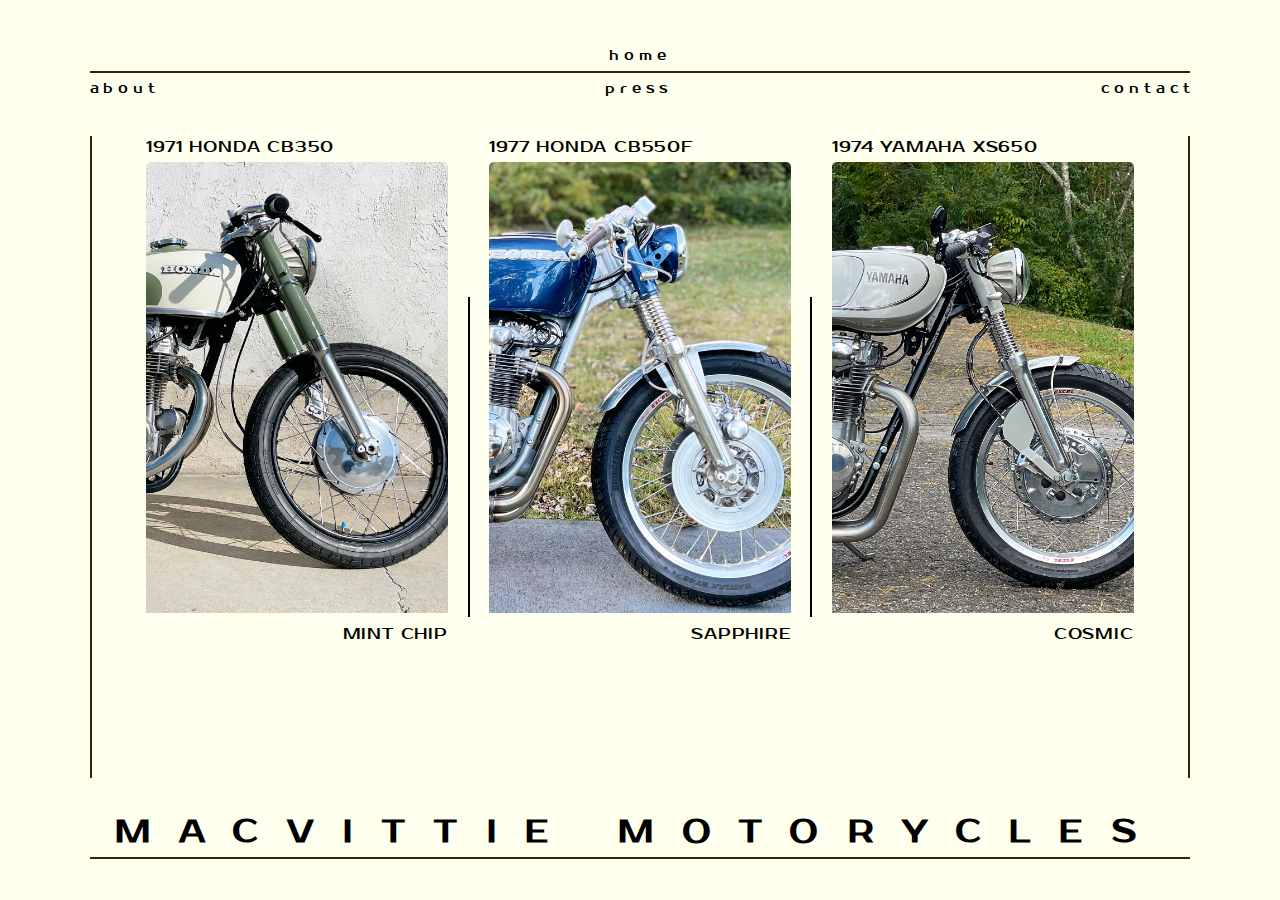
<file: index.html>
<!DOCTYPE html>
<html lang="en">
<head>
    <meta charset="UTF-8">
    <meta name="viewport" content="width=device-width, initial-scale=1.0">
    <title>MACVITTIE MOTORCYCLES</title>

    <link rel="preconnect" href="https://fonts.googleapis.com">
    <link rel="preconnect" href="https://fonts.gstatic.com" crossorigin>
    <link href="https://fonts.googleapis.com/css2?family=Prosto+One&display=swap" rel="stylesheet">

    <link rel="stylesheet" href="styles.css">
</head>
<body>
    <div class="document-container">

        <header class="main-header-container">

            <div class="upper-header-container">
                <div class="header-text header-home">home</div>
            </div>

            <div class="header-divider"></div>

            <div class="lower-header-container">
                <div class="header-text">about</div>
                <div class="header-text header-press">press</div>
                <div class="header-text header-contact">contact</div>
            </div>

        </header>

        <main class="main-section">
                <div class="bikes-container">
                    <section class="feature-1-container card">
                        <div class="cb350-text titles ">1971 HONDA CB350</div>
                        <div class="img-wrapper mint-chip-hero">

                            <picture>
                                <source srcset="./imgs/mint-chip/mobile/mint-chip-hero-mobile-800.jpg 800w" media="(max-width: 78.125rem)">

                                <img class="hero-img" src="./imgs/mint-chip/desktop/mint-chip-hero.jpg" alt="a side view of a olive-green custom 1971 Honda CB350">
                            </picture>
                        </div>
                        <div class="mint-chip-text titles">MINT CHIP</div>
                    </section>
                    <div class="divider"></div>
                    <section class="feature-2-container card">
                        <div class="cb550f-text titles">1977 HONDA CB550F</div>
                        <div class="img-wrapper sapphire-hero">

                            <picture>
                                <source srcset="
                                        ./imgs/sapphire/mobile/sapphire-hero-mobile-800.jpg 800w" media="(max-width: 78.125rem)">

                                <img class="hero-img" src="./imgs/sapphire/desktop/sapphire-hero.jpg" alt="a side view of a blue custom 1977 Honda CB550F">
                            </picture>
                        </div>
                        <div class="sapphire-text titles">SAPPHIRE</div>
                    </section>
                    <div class="divider"></div>
                    <section class="feature-3-container card">
                        <div class="xs650-text titles">1974 YAMAHA XS650</div>
                        <div class="img-wrapper cosmic-hero">

                            <picture>
                                <source srcset="./imgs/cosmic/mobile/cosmic-hero-mobile-800.jpg 800w" media="(max-width: 78.125rem)">

                                <img src="./imgs/cosmic/desktop/cosmic-hero.jpg" alt="a side view of an olive green and white custom 1974 Yamaha XS650" class="cosmic-hero-img hero-img">
                            </picture>
                        </div>
                        <div class="cosmic-text titles">COSMIC</div>
                    </section>
                </div>
        </main>

        <footer class="footer-container">
            <h1 class="macvittie-motorcycles-text">MACVITTIE MOTORYCLES</h1>
            <div class="footer-divider"></div>
        </footer>

    </div>

    <script src="script.js"></script>
</body>
</html>
</file>
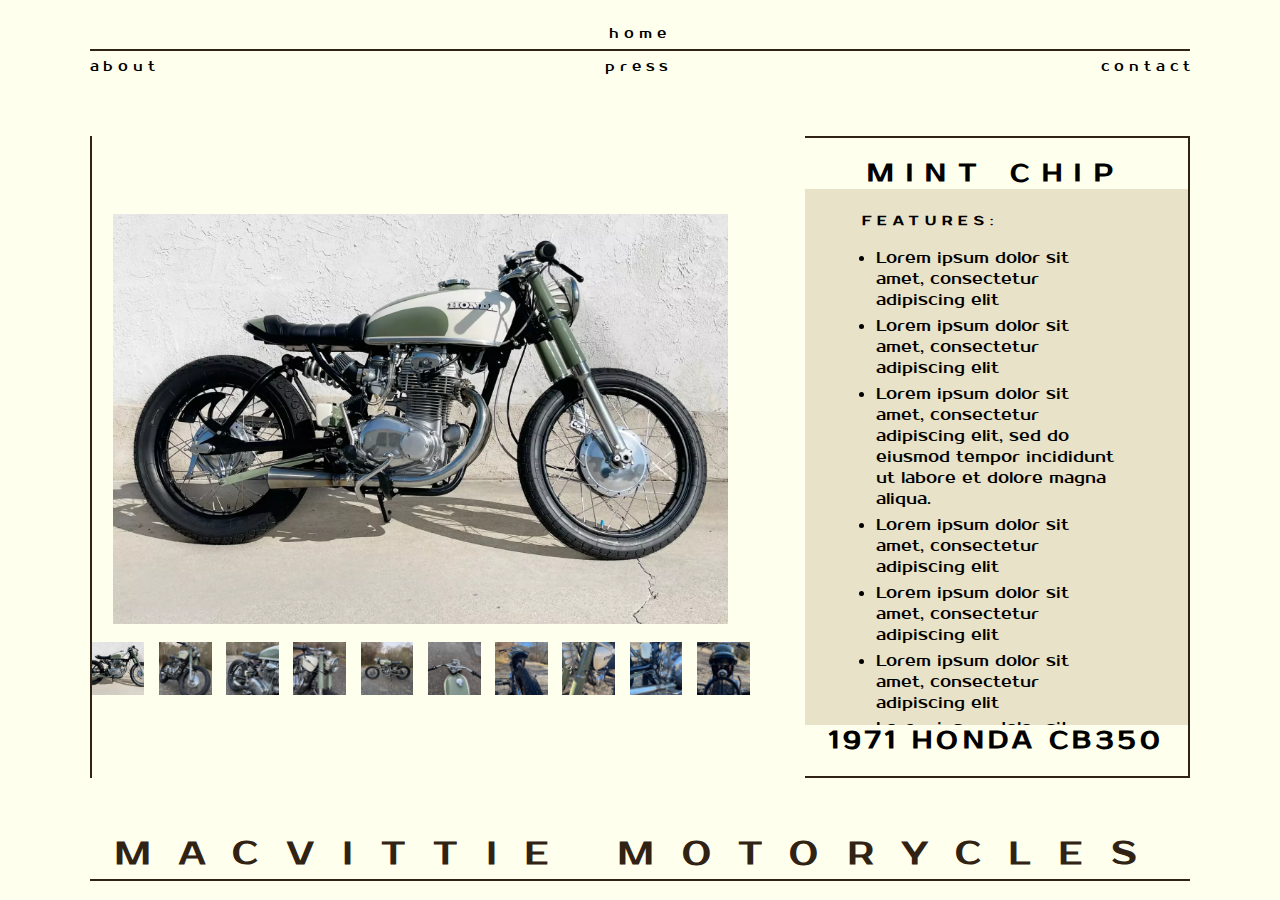
<file: pages/mint-chip.html>
<!DOCTYPE html>
<html lang="en">
<head>
    <meta charset="UTF-8">
    <meta name="viewport" content="width=device-width, initial-scale=1.0">
    <title>MINT CHIP</title>

    <link rel="preconnect" href="https://fonts.googleapis.com">
    <link rel="preconnect" href="https://fonts.gstatic.com" crossorigin>
    <link href="https://fonts.googleapis.com/css2?family=Prosto+One&display=swap" rel="stylesheet">

    <link rel="stylesheet" href="../styles.css">
    <link rel="stylesheet" href="../styles/bike-styles.css">
</head>
<body>
    <div class="document-container">

        <header class="main-header-container">

            <div class="upper-header-container">
                <div class="header-text header-home">home</div>
            </div>

            <div class="header-divider"></div>

            <div class="lower-header-container">
                <div class="header-text">about</div>
                <div class="header-text header-press">press</div>
                <div class="header-text header-contact">contact</div>
            </div>

        </header>

        <main class="main-section">
                <div class="content-container">
                    <div class="individual-bike-container">
                        <div class="main-bike-image-container">
                            <img src="../imgs/mint-chip/desktop/mint-chip-hero-full.webp" alt="a side view of a olive-green custom 1971 Honda CB350" class="main-image">
                        </div>
                        <div class="image-gallery">
                            <img src="../imgs/mint-chip/desktop/mint-chip-hero-full.webp" alt="" class="gallery-item small-thumb">
                            <img src="../imgs/mint-chip/desktop/mint-chip-1720 1.jpg" alt="" class="gallery-item">
                            <img src="../imgs/mint-chip/desktop/mint-chip-1720 4.jpg" alt="" class="gallery-item">
                            <img src="../imgs/mint-chip/desktop/mint-chip-1720 3.jpg" alt="" class="gallery-item">
                            <img src="../imgs/mint-chip/desktop/mint-chip-1720 5.jpg" alt="" class="gallery-item">
                            <img src="../imgs/mint-chip/desktop/mint-chip-1720 7.jpg" alt="" class="gallery-item">
                            <img src="../imgs/mint-chip/desktop/mint-chip-1720 10.jpg" alt="" class="gallery-item">
                            <img src="../imgs/mint-chip/desktop/mint-chip-1720 11.jpg" alt="" class="gallery-item">
                            <img src="../imgs/mint-chip/desktop/mint-chip-1720 12.jpg" alt="" class="gallery-item">
                            <img src="../imgs/mint-chip/desktop/mint-chip-1720 13.jpg" alt="" class="gallery-item">

                        </div>
                    </div>
                    
                    <div class="text-container">
                        <h2 class="bike-name">MINT CHIP</h2>
                        <div class="bike-description">
                            <h5 class="bike-features">FEATURES:</h5>
                            <ul class="feature-list">
                                <li class="feature-list-item">Lorem ipsum dolor sit amet, consectetur adipiscing elit</li>
                                <li class="feature-list-item">Lorem ipsum dolor sit amet, consectetur adipiscing elit</li>
                                <li class="feature-list-item">Lorem ipsum dolor sit amet, consectetur adipiscing elit, sed do eiusmod tempor incididunt ut labore et dolore magna aliqua.</li>
                                <li class="feature-list-item">Lorem ipsum dolor sit amet, consectetur adipiscing elit</li>
                                <li class="feature-list-item">Lorem ipsum dolor sit amet, consectetur adipiscing elit</li>
                                <li class="feature-list-item">Lorem ipsum dolor sit amet, consectetur adipiscing elit</li>
                                <li class="feature-list-item">Lorem ipsum dolor sit amet, consectetur adipiscing elit</li>
                                <li class="feature-list-item">Lorem ipsum dolor sit amet, consectetur adipiscing elit</li>
                                <li class="feature-list-item">Lorem ipsum dolor sit amet, consectetur adipiscing elit</li>
                                <li class="feature-list-item">Lorem ipsum dolor sit amet, consectetur adipiscing elit</li>
                            </ul>
                        </div>
                        <h2 class="bike-model">1971 HONDA CB350</h2>
                    </div>
                </div>
        </main>

        <footer class="footer-container">
            <h1 class="macvittie-motorcycles-text">MACVITTIE MOTORYCLES</h1>
            <div class="footer-divider"></div>
        </footer>

    </div>

    <script src="../js/bikePages.js"></script>
</body>
</html>
</file>
<file: styles.css>
* {
    box-sizing: border-box;
    font-family: 'Prosto One';
}

html {
    padding: 0;
    margin: 0;
    width: 100svw;
    width: 100vw;
    height: 100svh;
    height: 100vh;
}

body {
    margin: 0;
    background-color: #FFFFED;
    width: 100svw;
    width: 100vw;
    height: 100svh;
    height: 100vh;

    display: flex;
    justify-content: center;
    align-items: center;
}


.document-container {
    width: 86vw;
    width: 86svw;
    height: 95svh;
    display: flex;
    flex-direction: column;
    justify-content: center;
    

}


.upper-header-container {
    display: flex;
    justify-content: center;
}

.header-text {
    letter-spacing: .3rem;
    font-size: 14px;
    padding: .35rem 0;
}

.header-text:hover {
    transform: scale(1.1);
}

.header-press {
    margin-left: 1.15rem;
}


.header-contact {
    margin-right: -.3rem;
}


.lower-header-container{
    display: flex;
    justify-content: space-between;
}



.header-divider, .footer-divider {
    border-bottom: .125rem solid #312313;
}

.main-section {
    display: flex;
    border-left: .125rem solid #312313;
    border-right: .125rem solid #312313;
    margin: 3% 0;
    height: 75%;

}

.content-container {
    height: 100%;
}

.bikes-container {
    display: flex;
    align-items: center;
    justify-content: space-between;
    margin: 0 5%;
}

.titles {
    font-size: clamp(.5rem, 1rem, 1.5rem);
    letter-spacing: .05rem;
}

.card {
    display: flex;
    flex-direction: column;
    height: min(100%,75rem);
}

.img-wrapper:hover {
    transform: scale(1.02);
}

.img-wrapper {
    overflow: hidden;
    border-radius: 5px;
}

.cosmic-hero {
    object-position: right;
}

.hero-img {
    max-height: 100%;
    max-width: 100%;
}

.cosmic-text, .mint-chip-text, .sapphire-text {
    align-self: flex-end;
    padding-top: 1.5%;
}

.cb350-text, .cb550f-text, .xs650-text {
    padding-bottom: 1.5%;
}

.divider {
    border: solid black .063rem;
    margin: 0 2%;
    height: 30rem;
}


.footer-container {
    display: flex;
    flex-direction: column;
    justify-content: center;

}

.macvittie-motorcycles-text {
    margin-top: 0;
    margin-bottom: .35rem;
    align-self: center;
}








/* 
MEDIA QUERIES 
*/


@media (max-width: 2000px) {
    .divider {
        height: 20rem;
    }
}



@media (min-width: 1282px) {

    .macvittie-motorcycles-text {
        letter-spacing: 2.5vw;
    }
}

@media (max-width:1281px) {
    .macvittie-motorcycles-text {
        letter-spacing: 2.3vw;
    }
}

@media (max-width:1250px)  {

    .main-section {
        justify-content: center;
        align-items: center;
    }

    .centering-div {
        display: flex;
        flex-direction: column;
        justify-content: center;
        align-items: center;
        
    }

    .bikes-container {
        flex-direction: column;
    }

    .img-wrapper {
        max-height: 15svh;
    }

    .hero-img {
        max-height: none;
    }

    .divider {
        width: 65%;
        height: 0rem;
        margin: 1.5vh 0;
    }


    .macvittie-motorcycles-text {
        letter-spacing: 2vw;
    }

}



@media (max-width:1002px) {
    .macvittie-motorcycles-text {
        letter-spacing: 1.75vw;
    }
}

@media (max-width: 904px) {
    .macvittie-motorcycles-text {
        letter-spacing: 1.5vw;
    }
}

@media (max-width: 823px) {
    .macvittie-motorcycles-text {
        letter-spacing: 1.25vw;
    }
}

@media (max-width: 756px) {
    .macvittie-motorcycles-text {
        letter-spacing: 1vw;
    }
}

@media (max-width: 698px) {
    .macvittie-motorcycles-text {
        letter-spacing: .75vw;
    }
}

@media (max-width: 660px) {

    .header-text {
        letter-spacing: .23rem;
    }

    .macvittie-motorcycles-text {
        font-size: 1.75rem;
    }

}

@media (max-width: 568px) {

    .main-section {
        margin: 6% 0;
    }

    .macvittie-motorcycles-text {
        font-size: 1.5rem;
        
    }

    .divider {
        margin: 2.5vh 0;
    }
}



@media (max-width: 487px) {

    .header-text {
        letter-spacing: .15rem;
    }

    .header-home {
        margin-left: 0;
    }

    .header-contact {
        margin-right: -.1rem;
    }

    .header-press {
        margin-left: 1rem
    }

    .main-section {
        margin: 6% 0;
    }

    .macvittie-motorcycles-text {
        font-size: 1.25rem;
        letter-spacing: 1vw;
    }
}

@media (max-width: 436px) {

    .main-section {
        margin: 9% 0;
    }

    .macvittie-motorcycles-text {
        font-size: 1rem;
        letter-spacing: 1.2vw;
    }
}

@media (max-width: 424px) {

    .macvittie-motorcycles-text {
        font-size: 1rem;
        letter-spacing: 1vw;
    }

    .main-section {
        margin: 8% 0;
    }

    .divider {
        margin: 2vh 0;
    }

}
</file>
<file: styles/bike-styles.css>
.main-section {
    margin: 5% 0;
}

.content-container {
    display: flex;
    align-items: center;
    justify-content: space-between;
    margin: 0;
}



.individual-bike-container {
    display: flex;

    flex-direction: column;
    width: 60%;
    height: 80%;

    

}

.main-bike-image-container {
    max-width:100%;
    height: 80%;
    margin-top: 2%;

    display: flex;
    justify-content: center;
    align-items: center;

}

.main-image {
    max-width: 100%;
    max-height: 100%;
}

.image-gallery {
    display: flex;
    justify-content: space-between;
    margin-top: clamp(1vh, 4%, 2vh);
}

.gallery-item {
    max-width: 8%;
    max-height: 100%;
    object-fit: cover;
    aspect-ratio: 1;
}

.gallery-item:hover {
    transform: scale(1.3);
}

.small-thumb {
    width: 150%;
    overflow: hidden;
}

.text-container {
    display: flex;
    flex-direction: column;
    justify-content: center;
    align-items: center;
    width: 35%;
    height: 100%;
    border-top: .125rem solid #312313;
    border-bottom: .125rem solid #312313;

}

.bike-name {
    letter-spacing: 1vw;
    margin-bottom: auto;
}

.bike-description {
    display: flex;
    flex-direction: column;
    overflow: scroll;
    overscroll-behavior: contain;

    padding: 6% 15%;
    background-color: #B7A37850;
    height: 90%;
    
}

.bike-features {
    margin: 0;
    letter-spacing: .5vw;
}

.feature-list {
    padding-left: 0;
    margin: 5%
}

.feature-list-item {
    margin: 2% 0;
}

.bike-model {
    letter-spacing: .35vw;
    margin-top: auto;
}

.macvittie-motorcycles-text {
    color:#312313;
}






/* MEDIA QUERIES */

@media (max-width: 1250px) {
    .main-section {
        border: none;
    }

    .content-container {
        flex-direction: column;
    }

    .individual-bike-container {
        height: 55%;
        width: 100%;
    }

    .image-gallery {
        height: 15%;
        width: 85%;
        align-self: center;
    }

    .text-container {
        width: 100%;
        height: 40%;
        border-top: none;
        border-bottom: none;
        border-left: 0.125rem solid #312313;
        border-right: 0.125rem solid #312313;

    }

   .bike-name {
    margin-top: 0;
    letter-spacing: 1.5vw;
   }

    .bike-description {
        overflow: scroll;
        height: 60%;
        padding: 4% 2%;
        margin: 0 5%;

        align-items: normal;
    
    }

    .bike-model {
        margin-bottom: 0;
        letter-spacing: 1vw;
    }

    .feature-list {
        margin: 0;
        padding-left: 4%;
    }

    .feature-list-item {
        margin: 3% 5%;
    }
}

@media (max-width: 600px) {
    .main-section {
        margin-top: 7%;
        margin-bottom: 12%;
    }
}

@media (max-width: 480px) {
    .image-gallery {
        width: 100%;
    }
}

@media (max-width: 430px) {
    
    .bike-name {
        font-size: 1.25rem;
    }

    .bike-model {
        letter-spacing: .35vw;
        font-size: 1.25rem;
    }
}

@media (max-width: 349px) {

    .macvittie-motorcycles-text {
        letter-spacing: .6vw;
    }
}
</file>
